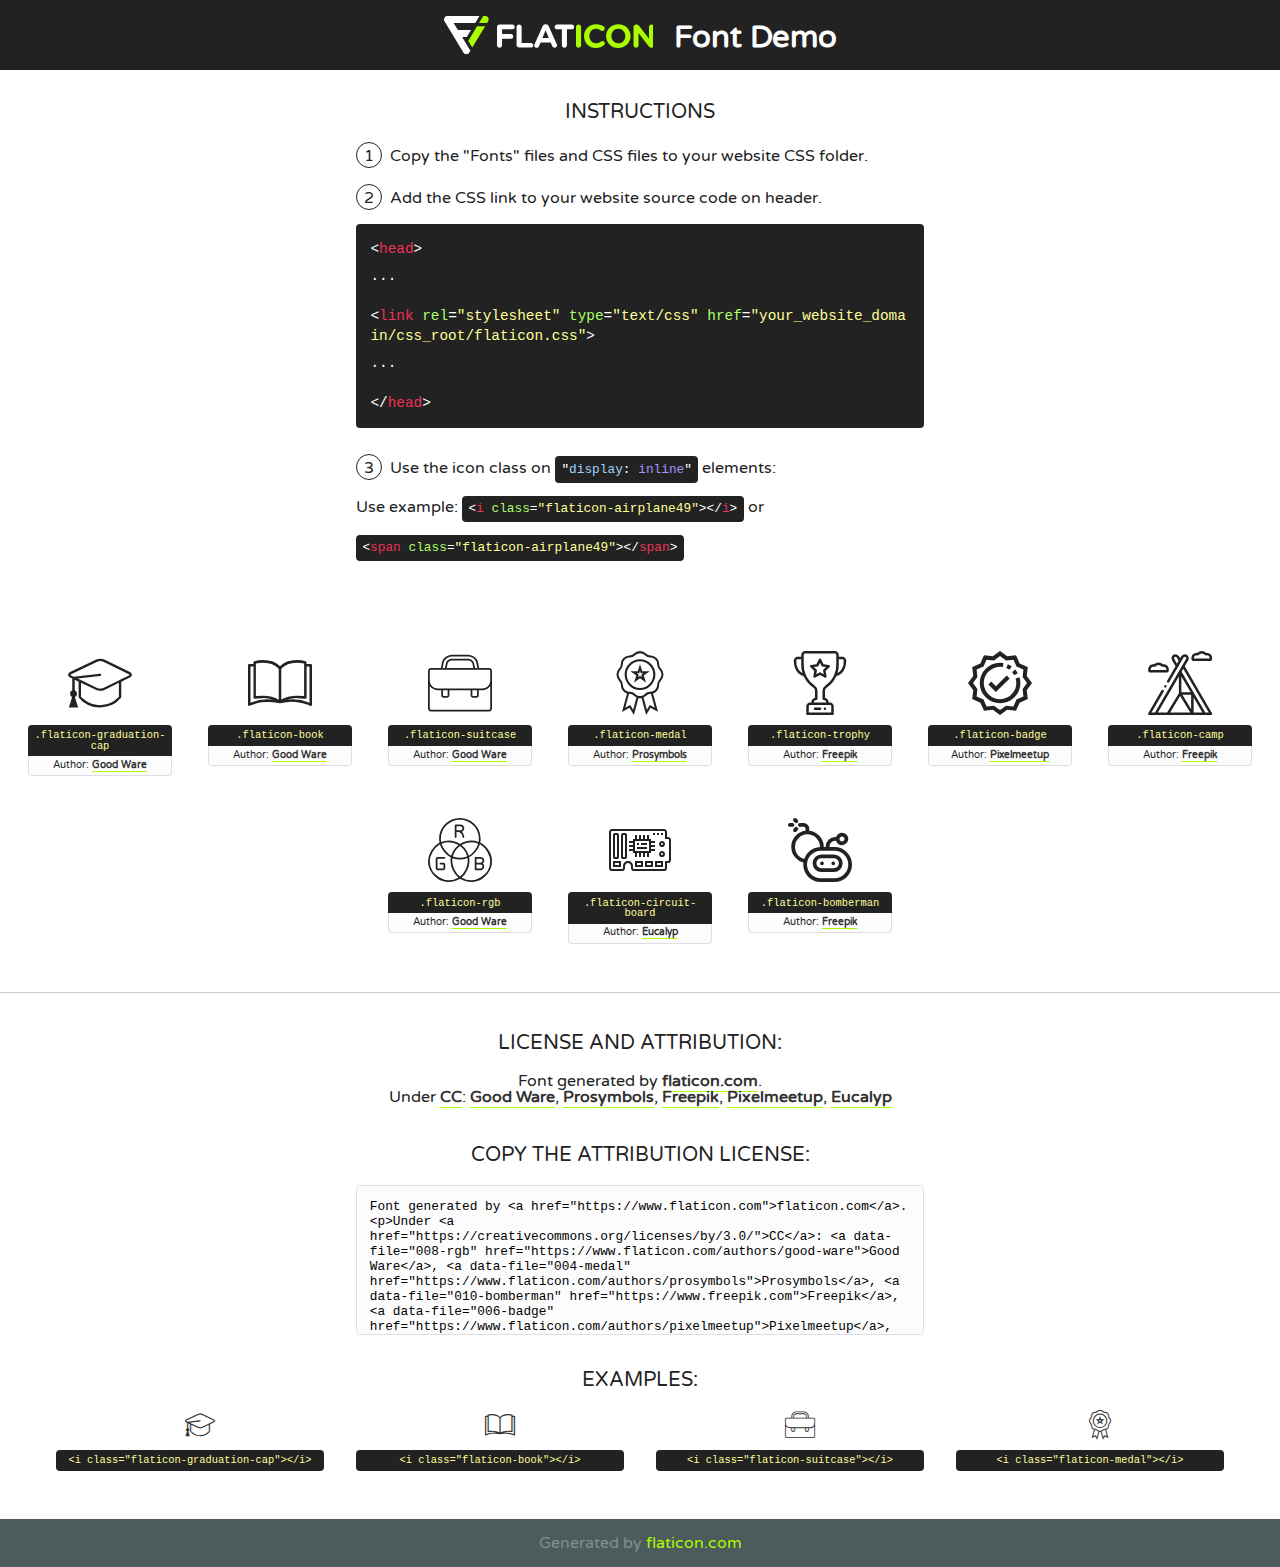
<file: fonts/flaticon/font/flaticon.html>
<!DOCTYPE html>
<!--
  Flaticon icon font: Flaticon
  Creation date: 12/07/2020 17:37
-->
<html>
<!DOCTYPE html>
<html>

<head>
    <title>Flaticon WebFont</title>
    <link href="https://fonts.googleapis.com/css?family=Varela+Round" rel="stylesheet" type="text/css" />
    <link rel="stylesheet" type="text/css" href="flaticon.css">
    <meta charset="UTF-8">
    <style>
    html, body, div, span, applet, object, iframe,
    h1, h2, h3, h4, h5, h6, p, blockquote, pre,
    a, abbr, acronym, address, big, cite, code,
    del, dfn, em, img, ins, kbd, q, s, samp,
    small, strike, strong, sub, sup, tt, var,
    b, u, i, center,
    dl, dt, dd, ol, ul, li,
    fieldset, form, label, legend,
    table, caption, tbody, tfoot, thead, tr, th, td,
    article, aside, canvas, details, embed, 
    figure, figcaption, footer, header, hgroup, 
    menu, nav, output, ruby, section, summary,
    time, mark, audio, video {
        margin: 0;
        padding: 0;
        border: 0;
        font-size: 100%;
        font: inherit;
        vertical-align: baseline;
    }
    /* HTML5 display-role reset for older browsers */
    article, aside, details, figcaption, figure, 
    footer, header, hgroup, menu, nav, section {
        display: block;
    }
    body {
        line-height: 1;
    }
    ol, ul {
        list-style: none;
    }
    blockquote, q {
        quotes: none;
    }
    blockquote:before, blockquote:after,
    q:before, q:after {
        content: '';
        content: none;
    }
    table {
        border-collapse: collapse;
        border-spacing: 0;
    }
    body {
        font-family: 'Varela Round', Helvetica, Arial, sans-serif;
        font-size: 16px;
        color: #222;
    }
    a {
        color: #333;
        border-bottom: 1px solid #a9fd00;
        font-weight: bold;
        text-decoration: none;
    }
    * {
        -moz-box-sizing: border-box;
        -webkit-box-sizing: border-box;
        box-sizing: border-box;
        margin: 0;
        padding: 0;
    }
    [class^="flaticon-"]:before, [class*=" flaticon-"]:before, [class^="flaticon-"]:after, [class*=" flaticon-"]:after {
        font-family: Flaticon;
        font-size: 30px;
        font-style: normal;
        margin-left: 20px;
        color: #333;
    }
    .wrapper {
        max-width: 600px;
        margin: auto;
        padding: 0 1em;
    }
    .title {
        font-size: 1.25em;
        text-align: center;
        margin-bottom: 1em;
        text-transform: uppercase;
    }
    header {
        text-align: center;
        background-color: #222;
        color: #fff;
        padding: 1em;
    }
    header .logo {
        width: 210px;
        height: 38px;
        display: inline-block;
        vertical-align: middle;
        margin-right: 1em;
        border: none;
    }
    header strong {
        font-size: 1.95em;
        font-weight: bold;
        vertical-align: middle;
        margin-top: 5px;
        display: inline-block;
    }
    .demo {
        margin: 2em auto;
        line-height: 1.25em;
    }
    .demo ul li {
        margin-bottom: 1em;
    }
    .demo ul li .num {
        color: #222;
        border-radius: 20px;
        display: inline-block;
        width: 26px;
        padding: 3px;
        height: 26px;
        text-align: center;
        margin-right: 0.5em;
        border: 1px solid #222;
    }
    .demo ul li code {
        background-color: #222;
        border-radius: 4px;
        padding: 0.25em 0.5em;
        display: inline-block;
        color: #fff;
        font-family: Consolas,Monaco,Lucida Console,Liberation Mono,DejaVu Sans Mono,Bitstream Vera Sans Mono,Courier New, monospace;
        font-weight: lighter;
        margin-top: 1em;
        font-size: 0.8em;
        word-break: break-all;
    }
    .demo ul li code.big {
        padding: 1em;
        font-size: 0.9em;
    }
    .demo ul li code .red {
        color: #EF3159;
    }
    .demo ul li code .green {
        color: #ACFF65;
    }
    .demo ul li code .yellow {
        color: #FFFF99;
    }
    .demo ul li code .blue {
        color: #99D3FF;
    }
    .demo ul li code .purple {
        color: #A295FF;
    }
    .demo ul li code .dots {
        margin-top: 0.5em;
        display: block;
    }
    #glyphs {
        border-bottom: 1px solid #ccc;
        padding: 2em 0;
        text-align: center;
    }
    .glyph {
        display: inline-block;
        width: 9em;
        margin: 1em;
        text-align: center;
        vertical-align: top;
        background: #FFF;
    }
    .glyph .glyph-icon {
        padding: 10px;
        display: block;
        font-family:"Flaticon";
        font-size: 64px;
        line-height: 1;
    }
    .glyph .glyph-icon:before {
        font-size: 64px;
        color: #222;
        margin-left: 0;
    }
    .class-name {
        font-size: 0.65em;
        background-color: #222;
        color: #fff;
        border-radius: 4px 4px 0 0;
        padding: 0.5em;
        color: #FFFF99;
        font-family: Consolas,Monaco,Lucida Console,Liberation Mono,DejaVu Sans Mono,Bitstream Vera Sans Mono,Courier New, monospace;
    }
    .author-name {
        font-size: 0.6em;
        background-color: #fcfcfd;
        border: 1px solid #DEDEE4;
        border-top: 0;
        border-radius: 0 0 4px 4px;
        padding: 0.5em;
    }
    .class-name:last-child {
        font-size: 10px;
        color:#888;
    }
    .class-name:last-child a {
        font-size: 10px;
        color:#555;
    }
    .class-name:last-child a:hover {
        color:#a9fd00;
    }
    .glyph > input {
        display: block;
        width: 100px;
        margin: 5px auto;
        text-align: center;
        font-size: 12px;
        cursor: text;
    }
    .glyph > input.icon-input {
        font-family:"Flaticon";
        font-size: 16px;
        margin-bottom: 10px;
    }
    .attribution .title {
        margin-top: 2em;
    }
    .attribution textarea {
        background-color: #fcfcfd;
        padding: 1em;
        border: none;
        box-shadow: none;
        border: 1px solid #DEDEE4;
        border-radius: 4px;
        resize: none;
        width: 100%;
        height: 150px;
        font-size: 0.8em;
        font-family: Consolas,Monaco,Lucida Console,Liberation Mono,DejaVu Sans Mono,Bitstream Vera Sans Mono,Courier New, monospace;
        -webkit-appearance: none;
    }
    .iconsuse {
        margin: 2em auto;
        text-align: center;
        max-width: 1200px;
    }
    .iconsuse:after {
        content: '';
        display: table;
        clear: both;
    }
    .iconsuse .image {
        float: left;
        width: 25%;
        padding: 0 1em;
    }
    .iconsuse .image p {
        margin-bottom: 1em;
    }
    .iconsuse .image span {
        display: block;
        font-size: 0.65em;
        background-color: #222;
        color: #fff;
        border-radius: 4px;
        padding: 0.5em;
        color: #FFFF99;
        margin-top: 1em;
        font-family: Consolas,Monaco,Lucida Console,Liberation Mono,DejaVu Sans Mono,Bitstream Vera Sans Mono,Courier New, monospace;
    }
    #footer {
        text-align: center;
        background-color: #4C5B5C;
        color: #7c9192;
        padding: 1em;
    }
    #footer a {
        border: none;
        color: #a9fd00;
        font-weight: normal;
    }
    @media (max-width: 960px) {
        .iconsuse .image {
            width: 50%;
        }
    }
    @media (max-width: 560px) {
        .iconsuse .image {
            width: 100%;
        }
    }
    </style>
</head>

<body class="characters-off">

    <header>
        <a href="https://www.flaticon.com" target="_blank" class="logo">
            <svg version="1.1" xmlns="https://www.w3.org/2000/svg" xmlns:xlink="https://www.w3.org/1999/xlink" xmlns:a="https://ns.adobe.com/AdobeSVGViewerExtensions/3.0/" viewBox="0 0 560.875 102.036" enable-background="new 0 0 560.875 102.036" xml:space="preserve">
                <defs>
                </defs>
                <g>
                    <g class="letters">
                        <path fill="#ffffff" d="M141.596,29.675c0-3.777,2.985-6.767,6.764-6.767h34.438c3.426,0,6.15,2.728,6.15,6.15
                        c0,3.43-2.724,6.149-6.15,6.149h-27.674v13.091h23.719c3.429,0,6.151,2.724,6.151,6.15c0,3.43-2.723,6.149-6.151,6.149h-23.719
                        v17.574c0,3.773-2.986,6.761-6.764,6.761c-3.779,0-6.764-2.989-6.764-6.761V29.675z"></path>
                        <path fill="#ffffff" d="M193.844,29.149c0-3.781,2.985-6.767,6.764-6.767c3.776,0,6.763,2.985,6.763,6.767v42.957h25.039
                        c3.426,0,6.149,2.726,6.149,6.153c0,3.425-2.723,6.15-6.149,6.15h-31.802c-3.779,0-6.764-2.986-6.764-6.768V29.149z"></path>
                        <path fill="#ffffff" d="M241.891,75.71l21.438-48.407c1.492-3.341,4.215-5.357,7.906-5.357h0.792
                        c3.686,0,6.323,2.017,7.815,5.357l21.439,48.407c0.436,0.967,0.701,1.845,0.701,2.723c0,3.602-2.809,6.501-6.414,6.501
                        c-3.161,0-5.269-1.845-6.499-4.655l-4.132-9.661h-27.059l-4.301,10.102c-1.144,2.631-3.426,4.214-6.237,4.214
                        c-3.517,0-6.24-2.81-6.24-6.325C241.1,77.64,241.451,76.677,241.891,75.71z M279.932,58.666l-8.521-20.297l-8.526,20.297H279.932
                        z"></path>
                        <path fill="#ffffff" d="M314.864,35.387H301.86c-3.429,0-6.239-2.813-6.239-6.238c0-3.429,2.811-6.24,6.239-6.24h39.533
                        c3.426,0,6.237,2.811,6.237,6.24c0,3.425-2.811,6.238-6.237,6.238h-13.001v42.785c0,3.773-2.99,6.761-6.764,6.761
                        c-3.779,0-6.764-2.989-6.764-6.761V35.387z"></path>
                        <path fill="#A9FD00" d="M352.615,29.149c0-3.781,2.985-6.767,6.767-6.767c3.774,0,6.761,2.985,6.761,6.767v49.024
                        c0,3.773-2.987,6.761-6.761,6.761c-3.781,0-6.767-2.989-6.767-6.761V29.149z"></path>
                        <path fill="#A9FD00" d="M374.132,53.836v-0.179c0-17.481,13.178-31.801,32.065-31.801c9.22,0,15.459,2.458,20.557,6.238
                        c1.402,1.054,2.637,2.985,2.637,5.357c0,3.692-2.985,6.59-6.681,6.59c-1.845,0-3.071-0.702-4.044-1.319
                        c-3.776-2.813-7.729-4.393-12.562-4.393c-10.364,0-17.831,8.611-17.831,19.154v0.173c0,10.542,7.291,19.329,17.831,19.329
                        c5.715,0,9.492-1.756,13.359-4.834c1.049-0.874,2.458-1.491,4.039-1.491c3.429,0,6.325,2.813,6.325,6.236
                        c0,2.106-1.056,3.78-2.282,4.834c-5.539,4.834-12.036,7.733-21.878,7.733C387.572,85.464,374.132,71.493,374.132,53.836z"></path>
                        <path fill="#A9FD00" d="M433.009,53.836v-0.179c0-17.481,13.79-31.801,32.766-31.801c18.981,0,32.592,14.143,32.592,31.628v0.173
                        c0,17.483-13.785,31.807-32.769,31.807C446.625,85.464,433.009,71.32,433.009,53.836z M484.224,53.836v-0.179
                        c0-10.539-7.725-19.326-18.626-19.326c-10.893,0-18.449,8.611-18.449,19.154v0.173c0,10.542,7.73,19.329,18.626,19.329
                        C476.676,72.986,484.224,64.378,484.224,53.836z"></path>
                        <path fill="#A9FD00" d="M506.233,29.321c0-3.774,2.99-6.763,6.767-6.763h1.401c3.252,0,5.183,1.583,7.029,3.953l26.093,34.265
                        V29.059c0-3.692,2.99-6.677,6.681-6.677c3.683,0,6.671,2.985,6.671,6.677v48.934c0,3.78-2.987,6.765-6.764,6.765h-0.436
                        c-3.257,0-5.188-1.581-7.034-3.953l-27.056-35.492v32.944c0,3.687-2.985,6.676-6.678,6.676c-3.683,0-6.673-2.989-6.673-6.676
                        V29.321z"></path>
                    </g>
                    <g class="insignia">
                        <path fill="#ffffff" d="M48.372,56.137h12.517l11.156-18.537H37.186L25.688,18.539h57.825L94.668,0H9.271
                        C5.925,0,2.842,1.801,1.198,4.716c-1.644,2.907-1.593,6.482,0.134,9.343l50.38,83.501c1.678,2.781,4.689,4.476,7.938,4.476
                        c3.246,0,6.257-1.695,7.935-4.476l2.898-4.804L48.372,56.137z"></path>
                        <g class="i">
                            <path fill="#A9FD00" d="M93.575,18.539h0.031v0.004l21.652,0.004l2.705-4.488c1.727-2.861,1.778-6.436,0.133-9.343
                            C116.454,1.801,113.371,0,110.026,0h-5.294L93.575,18.539z"></path>
                            <polygon fill="#A9FD00" points="88.291,27.356 64.725,66.486 75.519,84.404 109.942,27.356"></polygon>
                        </g>
                    </g>
                </g>
            </svg>
        </a>
        <strong>Font Demo</strong>
    </header>


    <section class="demo wrapper">

        <p class="title">Instructions</p>

        <ul>
            <li>
                <span class="num">1</span>Copy the "Fonts" files and CSS files to your website CSS folder.
            </li>
            <li>
                <span class="num">2</span>Add the CSS link to your website source code on header.
                <code class="big">
                    &lt;<span class="red">head</span>&gt;
                    <br/><span class="dots">...</span>
                    <br/>&lt;<span class="red">link</span> <span class="green">rel</span>=<span class="yellow">"stylesheet"</span> <span class="green">type</span>=<span class="yellow">"text/css"</span> <span class="green">href</span>=<span class="yellow">"your_website_domain/css_root/flaticon.css"</span>&gt;
                    <br/><span class="dots">...</span>
                    <br/>&lt;/<span class="red">head</span>&gt;
                </code>
            </li>

            <li>
                <p>
                    <span class="num">3</span>Use the icon class on <code>"<span class="blue">display</span>:<span class="purple"> inline</span>"</code> elements:
                    <br />
                    Use example: <code>&lt;<span class="red">i</span> <span class="green">class</span>=<span class="yellow">&quot;flaticon-airplane49&quot;</span>&gt;&lt;/<span class="red">i</span>&gt;</code> or <code>&lt;<span class="red">span</span> <span class="green">class</span>=<span class="yellow">&quot;flaticon-airplane49&quot;</span>&gt;&lt;/<span class="red">span</span>&gt;</code>
            </li>
        </ul>

    </section>




   <section id="glyphs">          
    
      
        <div class="glyph"><div class="glyph-icon flaticon-graduation-cap"></div>
            <div class="class-name">.flaticon-graduation-cap</div>
            <div class="author-name">Author: <a data-file="001-graduation-cap" href="https://www.flaticon.com/authors/good-ware">Good Ware</a> </div> 
        </div>        
        
        <div class="glyph"><div class="glyph-icon flaticon-book"></div>
            <div class="class-name">.flaticon-book</div>
            <div class="author-name">Author: <a data-file="002-book" href="https://www.flaticon.com/authors/good-ware">Good Ware</a> </div> 
        </div>        
        
        <div class="glyph"><div class="glyph-icon flaticon-suitcase"></div>
            <div class="class-name">.flaticon-suitcase</div>
            <div class="author-name">Author: <a data-file="003-suitcase" href="https://www.flaticon.com/authors/good-ware">Good Ware</a> </div> 
        </div>        
        
        <div class="glyph"><div class="glyph-icon flaticon-medal"></div>
            <div class="class-name">.flaticon-medal</div>
            <div class="author-name">Author: <a data-file="004-medal" href="https://www.flaticon.com/authors/prosymbols">Prosymbols</a> </div> 
        </div>        
        
        <div class="glyph"><div class="glyph-icon flaticon-trophy"></div>
            <div class="class-name">.flaticon-trophy</div>
            <div class="author-name">Author: <a data-file="005-trophy" href="https://www.freepik.com">Freepik</a> </div> 
        </div>        
        
        <div class="glyph"><div class="glyph-icon flaticon-badge"></div>
            <div class="class-name">.flaticon-badge</div>
            <div class="author-name">Author: <a data-file="006-badge" href="https://www.flaticon.com/authors/pixelmeetup">Pixelmeetup</a> </div> 
        </div>        
        
        <div class="glyph"><div class="glyph-icon flaticon-camp"></div>
            <div class="class-name">.flaticon-camp</div>
            <div class="author-name">Author: <a data-file="007-camp" href="https://www.freepik.com">Freepik</a> </div> 
        </div>        
        
        <div class="glyph"><div class="glyph-icon flaticon-rgb"></div>
            <div class="class-name">.flaticon-rgb</div>
            <div class="author-name">Author: <a data-file="008-rgb" href="https://www.flaticon.com/authors/good-ware">Good Ware</a> </div> 
        </div>        
        
        <div class="glyph"><div class="glyph-icon flaticon-circuit-board"></div>
            <div class="class-name">.flaticon-circuit-board</div>
            <div class="author-name">Author: <a data-file="009-circuit-board" href="https://www.flaticon.com/authors/eucalyp">Eucalyp</a> </div> 
        </div>        
        
        <div class="glyph"><div class="glyph-icon flaticon-bomberman"></div>
            <div class="class-name">.flaticon-bomberman</div>
            <div class="author-name">Author: <a data-file="010-bomberman" href="https://www.freepik.com">Freepik</a> </div> 
        </div>        
        

    </section>



    <section class="attribution wrapper"   style="text-align:center;">

      <div class="title">License and attribution:</div><div class="attrDiv">Font generated by <a href="https://www.flaticon.com">flaticon.com</a>. <div><p>Under <a href="https://creativecommons.org/licenses/by/3.0/">CC</a>: <a data-file="008-rgb" href="https://www.flaticon.com/authors/good-ware">Good Ware</a>, <a data-file="004-medal" href="https://www.flaticon.com/authors/prosymbols">Prosymbols</a>, <a data-file="010-bomberman" href="https://www.freepik.com">Freepik</a>, <a data-file="006-badge" href="https://www.flaticon.com/authors/pixelmeetup">Pixelmeetup</a>, <a data-file="009-circuit-board" href="https://www.flaticon.com/authors/eucalyp">Eucalyp</a></p>  </div>
      </div>
      <div class="title">Copy the Attribution License:</div>

    <textarea onclick="this.focus();this.select();">Font generated by &lt;a href=&quot;https://www.flaticon.com&quot;&gt;flaticon.com&lt;/a&gt;. <p>Under <a href="https://creativecommons.org/licenses/by/3.0/">CC</a>: <a data-file="008-rgb" href="https://www.flaticon.com/authors/good-ware">Good Ware</a>, <a data-file="004-medal" href="https://www.flaticon.com/authors/prosymbols">Prosymbols</a>, <a data-file="010-bomberman" href="https://www.freepik.com">Freepik</a>, <a data-file="006-badge" href="https://www.flaticon.com/authors/pixelmeetup">Pixelmeetup</a>, <a data-file="009-circuit-board" href="https://www.flaticon.com/authors/eucalyp">Eucalyp</a></p>  
     </textarea>

    </section>

    <section class="iconsuse">

          <div class="title">Examples:</div>            
             
            <div class="image">
                <p>
                    <i class="glyph-icon flaticon-graduation-cap"></i> 
                    <span>&lt;i class=&quot;flaticon-graduation-cap&quot;&gt;&lt;/i&gt;</span>
                </p>
            </div>
            
            <div class="image">
                <p>
                    <i class="glyph-icon flaticon-book"></i> 
                    <span>&lt;i class=&quot;flaticon-book&quot;&gt;&lt;/i&gt;</span>
                </p>
            </div>
            
            <div class="image">
                <p>
                    <i class="glyph-icon flaticon-suitcase"></i> 
                    <span>&lt;i class=&quot;flaticon-suitcase&quot;&gt;&lt;/i&gt;</span>
                </p>
            </div>
            
            <div class="image">
                <p>
                    <i class="glyph-icon flaticon-medal"></i> 
                    <span>&lt;i class=&quot;flaticon-medal&quot;&gt;&lt;/i&gt;</span>
                </p>
            </div>
                       
        </div>
                            
    </section>

<div id="footer">
    <div>Generated by <a href="https://www.flaticon.com">flaticon.com</a>
    </div>
</div>



</body>
</html>
</file>
<file: fonts/flaticon/font/flaticon.css>
/*
  	Flaticon icon font: Flaticon
  	Creation date: 12/07/2020 17:37
  	*/

@font-face {
  font-family: "Flaticon";
  src: url("./Flaticon.eot");
  src: url("./Flaticon.eot?#iefix") format("embedded-opentype"),
       url("./Flaticon.woff2") format("woff2"),
       url("./Flaticon.woff") format("woff"),
       url("./Flaticon.ttf") format("truetype"),
       url("./Flaticon.svg#Flaticon") format("svg");
  font-weight: normal;
  font-style: normal;
}

@media screen and (-webkit-min-device-pixel-ratio:0) {
  @font-face {
    font-family: "Flaticon";
    src: url("./Flaticon.svg#Flaticon") format("svg");
  }
}

[class^="flaticon-"]:before, [class*=" flaticon-"]:before,
[class^="flaticon-"]:after, [class*=" flaticon-"]:after {   
  font-family: Flaticon;
        font-size: 20px;
font-style: normal;
margin-left: 20px;
}

.flaticon-graduation-cap:before { content: "\f100"; }
.flaticon-book:before { content: "\f101"; }
.flaticon-suitcase:before { content: "\f102"; }
.flaticon-medal:before { content: "\f103"; }
.flaticon-trophy:before { content: "\f104"; }
.flaticon-badge:before { content: "\f105"; }
.flaticon-camp:before { content: "\f106"; }
.flaticon-rgb:before { content: "\f107"; }
.flaticon-circuit-board:before { content: "\f108"; }
.flaticon-bomberman:before { content: "\f109"; }
</file>
